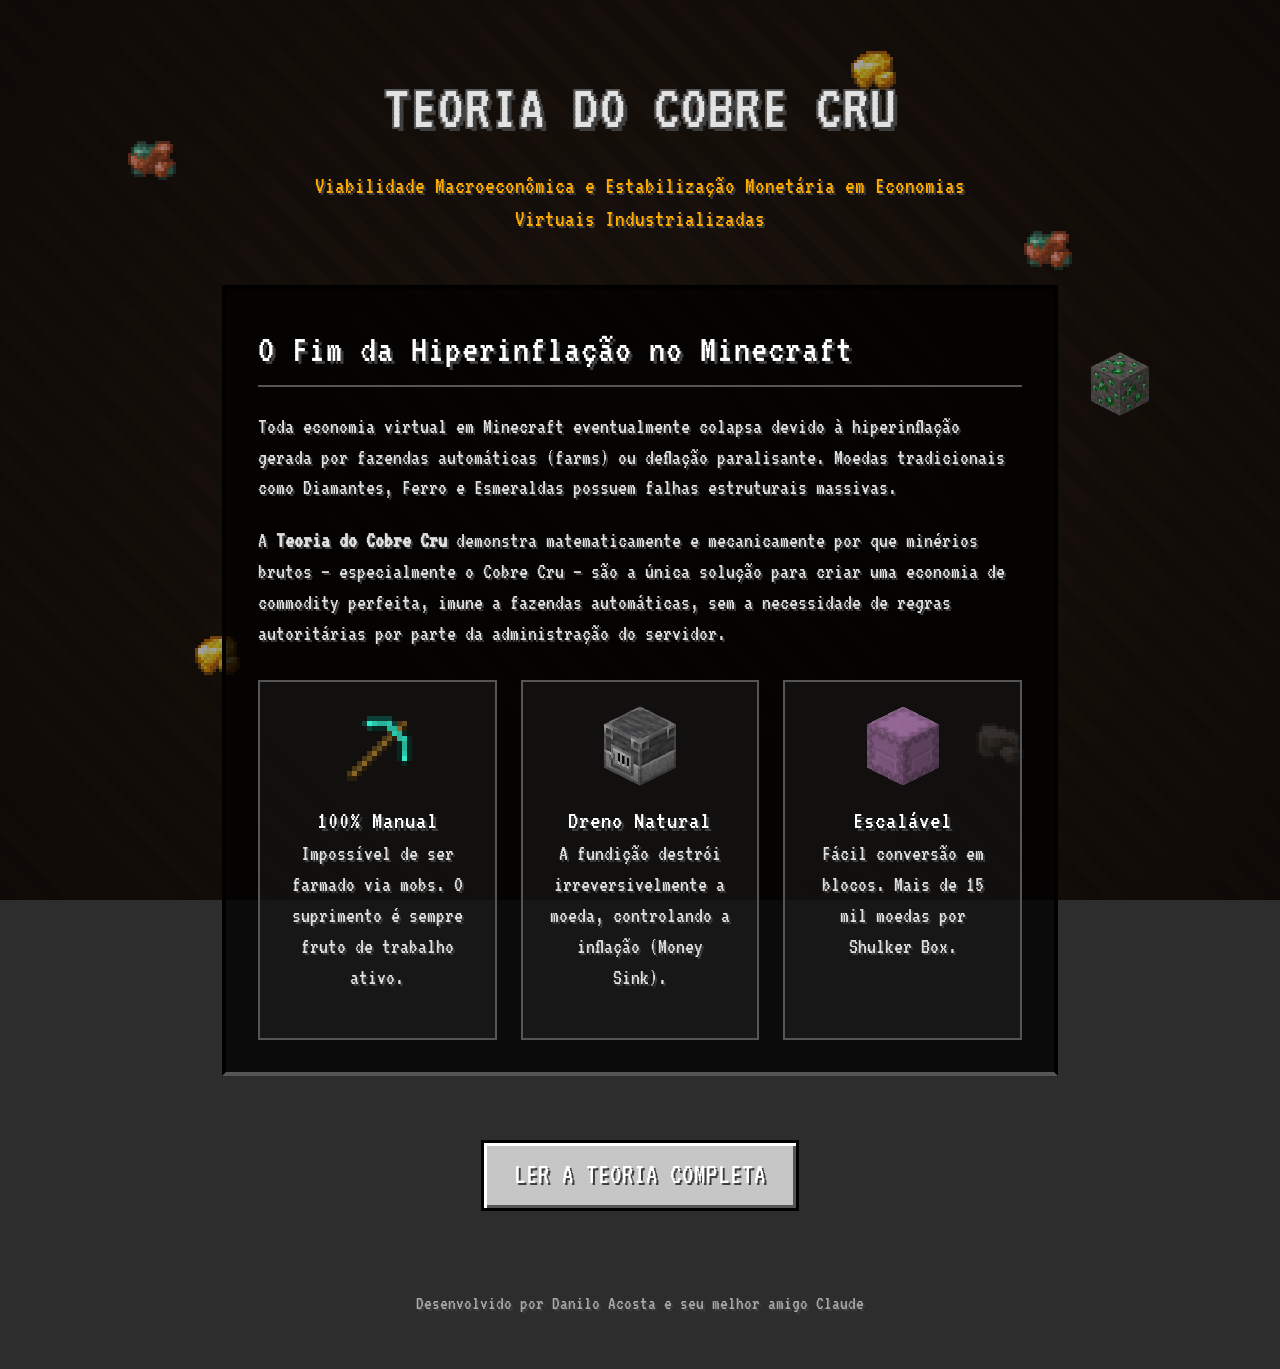
<file: index.html>
<!DOCTYPE html>
<html lang="pt-BR">
<head>
    <meta charset="UTF-8">
    <meta name="viewport" content="width=device-width, initial-scale=1.0">
    <title>Teoria do Cobre Cru</title>
    <!-- Fonte pixelada estilo Minecraft -->
    <link href="https://fonts.googleapis.com/css2?family=VT323&display=swap" rel="stylesheet">
    <link rel="stylesheet" href="styles.css">
    <link rel="icon" type="image/png" href="assets/Raw_Copper_JE3_BE2.png">
    <!-- Meta tags para SEO -->
    <meta name="description" content="A Teoria do Cobre Cru: Viabilidade Macroeconômica e Estabilização Monetária em Economias Virtuais Industrializadas de Minecraft.">
</head>
<body>
    <div class="floating-copper copper-1"><img src="assets/Raw_Copper_JE3_BE2.png" alt="Cobre Cru"></div>
    <div class="floating-copper copper-2"><img src="assets/Raw_Gold_JE3_BE2.png" alt="Ouro Cru"></div>
    <div class="floating-copper copper-3"><img src="assets/150px-Emerald_Ore_JE4_BE3.png" alt="Minério de Esmeralda" style="width: 64px; height: 64px; transform: translateY(-8px);"></div>
    <div class="floating-copper copper-4"><img src="assets/Raw_Iron_JE3_BE2.png" alt="Ferro Cru"></div>
    <div class="floating-copper copper-5"><img src="assets/Raw_Copper_JE3_BE2.png" alt="Cobre Cru"></div>
    <div class="floating-copper copper-6"><img src="assets/Raw_Gold_JE3_BE2.png" alt="Ouro Cru"></div>
    
    <div class="background-overlay"></div>
    <div class="container center-content">
        <header class="hero">
            <h1 class="minecraft-title">
                <span class="title-main">TEORIA DO COBRE CRU</span>
            </h1>
            <p class="subtitle">Viabilidade Macroeconômica e Estabilização Monetária em Economias Virtuais Industrializadas</p>
        </header>

        <section class="summary-box">
            <h2>O Fim da Hiperinflação no Minecraft</h2>
            <p>
                Toda economia virtual em Minecraft eventualmente colapsa devido à hiperinflação gerada por fazendas automáticas (farms) ou deflação paralisante. Moedas tradicionais como Diamantes, Ferro e Esmeraldas possuem falhas estruturais massivas.
            </p>
            <p>
                A <strong>Teoria do Cobre Cru</strong> demonstra matematicamente e mecanicamente por que minérios brutos — especialmente o Cobre Cru — são a única solução para criar uma economia de commodity perfeita, imune a fazendas automáticas, sem a necessidade de regras autoritárias por parte da administração do servidor.
            </p>
            
            <div class="features-grid">
                <div class="feature-item">
                    <img src="assets/Diamond_Pickaxe_JE3_BE3.png" class="feature-icon-img" alt="Picareta">
                    <h3>100% Manual</h3>
                    <p>Impossível de ser farmado via mobs. O suprimento é sempre fruto de trabalho ativo.</p>
                </div>
                <div class="feature-item">
                    <img src="assets/150px-Blast_Furnace_(S)_JE1.png" class="feature-icon-img" alt="Fornalha">
                    <h3>Dreno Natural</h3>
                    <p>A fundição destrói irreversivelmente a moeda, controlando a inflação (Money Sink).</p>
                </div>
                <div class="feature-item">
                    <img src="assets/150px-Shulker_Box_JE1_BE1.png" class="feature-icon-img" alt="Shulker Box">
                    <h3>Escalável</h3>
                    <p>Fácil conversão em blocos. Mais de 15 mil moedas por Shulker Box.</p>
                </div>
            </div>
        </section>

        <div class="action-buttons">
            <a href="teoria.html" class="mc-button primary-btn" id="btn-read-theory">
                <span>LER A TEORIA COMPLETA</span>
            </a>
        </div>
        
        <footer>
            <p>Desenvolvido por Danilo Acosta e seu melhor amigo Claude</p>
        </footer>
    </div>
</body>
</html>
</file>
<file: styles.css>
:root {
    --mc-text: #E0E0E0;
    --mc-text-shadow: #3F3F3F;
    --mc-btn-bg: #C6C6C6;
    --mc-btn-border-light: #FFFFFF;
    --mc-btn-border-dark: #555555;
    --mc-btn-border-darker: #000000;
    --mc-btn-hover-bg: #7486B5;
    --mc-btn-hover-border-light: #A4AEEB;
    --mc-btn-hover-border-dark: #373C65;
    
    --mc-bg-color: #2D2D2D;
    --mc-panel-bg: rgba(0, 0, 0, 0.75);
    --mc-accent: #FFAA00;
}

* {
    box-sizing: border-box;
    margin: 0;
    padding: 0;
}

body {
    font-family: 'VT323', monospace;
    background-color: var(--mc-bg-color);
    /* Um fundo de dirt simples usando gradiente radial para dar textura */
    background-image: 
        radial-gradient(circle at 50% 50%, #4a3424 0%, #2f2015 100%),
        repeating-linear-gradient(45deg, rgba(0,0,0,0.1) 0px, rgba(0,0,0,0.1) 16px, rgba(0,0,0,0) 16px, rgba(0,0,0,0) 32px);
    background-blend-mode: overlay;
    background-attachment: fixed;
    color: var(--mc-text);
    line-height: 1.4;
    min-height: 100vh;
    font-size: 22px;
}

/* Tipografia */
h1, h2, h3, h4, h5, h6 {
    font-weight: normal;
    text-shadow: 3px 3px 0 var(--mc-text-shadow);
    color: #FFFFFF;
    letter-spacing: 1px;
}

a {
    color: var(--mc-accent);
    text-decoration: none;
}

a:hover {
    text-decoration: underline;
}

p {
    margin-bottom: 1em;
    text-shadow: 2px 2px 0 var(--mc-text-shadow);
}

.minecraft-title {
    font-size: 4rem;
    text-align: center;
    margin: 2rem 0 1rem;
    color: #E2E2E2;
    text-shadow: 4px 4px 0 var(--mc-text-shadow), 
                 -2px -2px 0 #555, 
                 2px -2px 0 #555, 
                 -2px 2px 0 #555, 
                 2px 2px 0 #555;
}

/* Layout */
.container {
    max-width: 900px;
    margin: 0 auto;
    padding: 2rem;
    position: relative;
    z-index: 2;
}

.center-content {
    display: flex;
    flex-direction: column;
    align-items: center;
}

.hero {
    text-align: center;
    margin-bottom: 3rem;
}

.subtitle {
    font-size: 1.5rem;
    color: #FFAA00;
    max-width: 700px;
    margin: 0 auto;
}

/* Painéis */
.summary-box, .content-box {
    background-color: var(--mc-panel-bg);
    border: 4px solid var(--mc-btn-border-dark);
    border-top-color: var(--mc-btn-border-darker);
    border-left-color: var(--mc-btn-border-darker);
    border-right-color: var(--mc-btn-border-darker);
    padding: 2rem;
    margin-bottom: 2rem;
    width: 100%;
}

.summary-box h2, .content-box h2 {
    margin-bottom: 1.5rem;
    font-size: 2.5rem;
    border-bottom: 2px solid var(--mc-btn-border-dark);
    padding-bottom: 0.5rem;
}

/* Grid de Features */
.features-grid {
    display: grid;
    grid-template-columns: repeat(3, 1fr);
    gap: 1.5rem;
    margin-top: 2rem;
}

.feature-item {
    background: rgba(255,255,255,0.05);
    padding: 1.5rem;
    border: 2px solid var(--mc-btn-border-dark);
    text-align: center;
}

.feature-icon-img {
    height: 80px;
    width: auto;
    display: block;
    margin: 0 auto 1rem;
    image-rendering: pixelated; /* Mantém a estética pixel art das imagens originais */
}

/* Botões Estilo Minecraft */
.action-buttons {
    display: flex;
    gap: 1rem;
    flex-wrap: wrap;
    justify-content: center;
    margin: 2rem 0;
}

.mc-button {
    display: inline-block;
    background-color: var(--mc-btn-bg);
    color: #FFFFFF;
    font-family: 'VT323', monospace;
    font-size: 1.8rem;
    text-align: center;
    text-transform: uppercase;
    text-shadow: 2px 2px 0 var(--mc-text-shadow);
    padding: 12px 30px;
    border: 3px solid var(--mc-btn-border-darker);
    box-shadow: 
        inset 3px 3px 0px 0px var(--mc-btn-border-light),
        inset -3px -3px 0px 0px var(--mc-btn-border-dark);
    cursor: pointer;
    text-decoration: none;
    min-width: 250px;
    transition: none; /* Minecraft botões não têm transição suave */
}

.mc-button:hover {
    text-decoration: none;
    background-color: var(--mc-btn-hover-bg);
    box-shadow: 
        inset 3px 3px 0px 0px var(--mc-btn-hover-border-light),
        inset -3px -3px 0px 0px var(--mc-btn-hover-border-dark);
    color: #FFFF55;
}

.mc-button:active {
    box-shadow: 
        inset 3px 3px 0px 0px var(--mc-btn-border-dark),
        inset -3px -3px 0px 0px var(--mc-btn-border-light);
    padding: 14px 28px 10px 32px; /* Simula o clique movendo o texto */
}

/* Footer */
footer {
    margin-top: 3rem;
    text-align: center;
    font-size: 1.2rem;
    color: #AAAAAA;
}

/* Renderização de Markdown Dinâmica */
#content-renderer {
    width: 100%;
}

#content-renderer h1 { font-size: 3rem; margin: 2rem 0 1rem; color: #FFAA00; }
#content-renderer h2 { font-size: 2.2rem; margin: 2rem 0 1rem; border-bottom: 2px dashed #555; padding-bottom: 0.5rem; }
#content-renderer h3 { font-size: 1.8rem; margin: 1.5rem 0 0.5rem; color: #FFFF55; }
#content-renderer p { margin-bottom: 1.2rem; }
#content-renderer ul, #content-renderer ol { margin: 0 0 1.5rem 2rem; }
#content-renderer li { margin-bottom: 0.5rem; text-shadow: 2px 2px 0 var(--mc-text-shadow); }
#content-renderer code {
    background: #000;
    color: #55FF55;
    padding: 2px 6px;
    border-radius: 2px;
    font-size: 1.1em;
}
#content-renderer pre {
    background: #000;
    padding: 1rem;
    overflow-x: auto;
    border: 2px solid #555;
    margin-bottom: 1.5rem;
}
#content-renderer pre code {
    background: transparent;
    padding: 0;
    color: #FFF;
}
#content-renderer table {
    width: 100%;
    border-collapse: collapse;
    margin-bottom: 2rem;
    background: rgba(0,0,0,0.5);
}
#content-renderer th, #content-renderer td {
    border: 2px solid #555;
    padding: 10px;
    text-align: left;
    text-shadow: 2px 2px 0 var(--mc-text-shadow);
}
#content-renderer th {
    background: #444;
    color: #FFF;
}
#content-renderer blockquote {
    border-left: 5px solid #FFAA00;
    margin: 1.5rem 0;
    padding: 1rem 1.5rem;
    background: rgba(255, 170, 0, 0.1);
}

/* Botão voltar (canto) */
.nav-bar {
    width: 100%;
    margin-bottom: 2rem;
    display: flex;
    justify-content: flex-start;
}

.small-btn {
    min-width: auto;
    padding: 8px 16px;
    font-size: 1.4rem;
}

/* --- Cobre Flutuante no Background --- */
.floating-copper {
    position: fixed;
    z-index: 1; /* Fica atrás do conteúdo (z-index 2 no container) mas acima do background */
    opacity: 0.6;
    animation: float 6s ease-in-out infinite;
    pointer-events: none; /* Não atrapalha cliques */
}

.floating-copper img {
    width: 48px;
    height: 48px;
    image-rendering: pixelated;
}

.floating-copper-dynamic {
    position: absolute;
    z-index: 1; /* Fica acima do background overlay */
    opacity: 0.4;
    animation: float 6s ease-in-out infinite;
    pointer-events: none;
    width: 48px;
    height: 48px;
    image-rendering: pixelated;
}

/* Posições aleatórias para os cobres e delays na animação */
.copper-1 { top: 15%; left: 10%; animation-delay: 0s; }
.copper-2 { top: 70%; left: 15%; animation-delay: -2s; }
.copper-3 { top: 40%; right: 10%; animation-delay: -4s; }
.copper-4 { top: 80%; right: 20%; animation-delay: -1s; }
.copper-5 { top: 25%; left: 80%; animation-delay: -3s; }
.copper-6 { top: 5%; right: 30%; animation-delay: -5s; }

@keyframes float {
    0% { transform: translateY(0px) rotate(0deg); }
    50% { transform: translateY(-20px) rotate(10deg); }
    100% { transform: translateY(0px) rotate(0deg); }
}

/* --- Responsividade (Mobile) --- */
@media (max-width: 768px) {
    .minecraft-title {
        font-size: 2.5rem;
    }
    
    .subtitle {
        font-size: 1.2rem;
    }

    .summary-box, .content-box {
        padding: 1rem;
        border-width: 2px;
    }

    .summary-box h2, .content-box h2 {
        font-size: 1.8rem;
    }

    .features-grid {
        grid-template-columns: 1fr; /* No celular, empilha */
    }

    .mc-button {
        font-size: 1.4rem;
        padding: 10px 20px;
        min-width: 100%; /* Ocupa a largura toda no celular */
        margin-bottom: 10px;
    }

    .action-buttons {
        flex-direction: column;
    }

    .floating-copper img, .floating-copper-dynamic {
        width: 32px !important; /* Cobres menores no mobile */
        height: 32px !important;
    }
    
    /* Esconde alguns cobres no mobile para não poluir */
    .copper-5, .copper-6 {
        display: none;
    }
    
    #content-renderer h1 { font-size: 2.2rem; }
    #content-renderer h2 { font-size: 1.8rem; }
    #content-renderer h3 { font-size: 1.5rem; }
}
</file>
